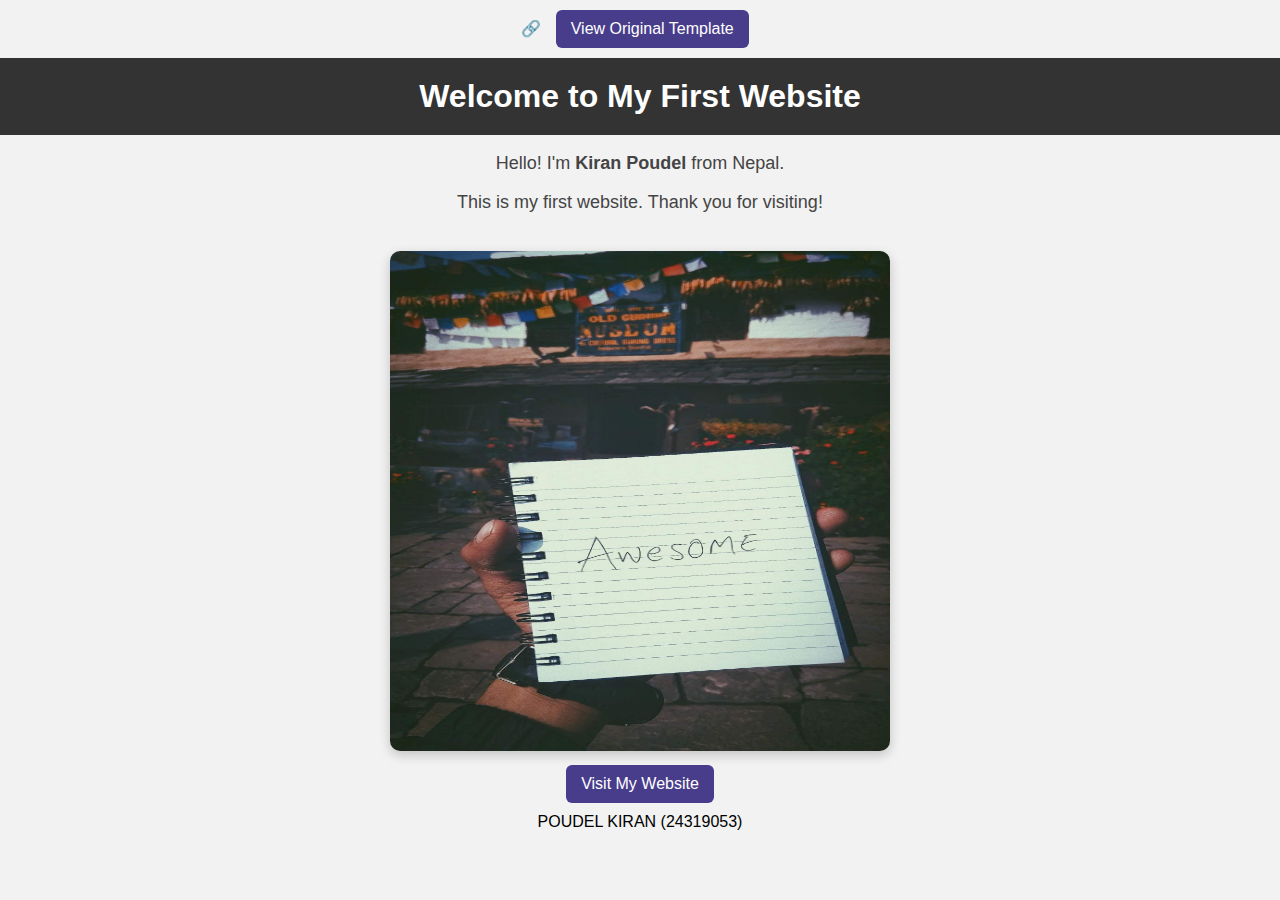
<file: index.html>
<!DOCTYPE html>
<html lang="en">
<head>
  <meta charset="UTF-8">
  <title>Welcome | Kiran Poudel</title>
  <style>
    body {
      font-family: Arial, sans-serif;
      text-align: center;
      margin: 0;
      padding: 0;
      background-color: #f2f2f2;
    }

    h1 {
      background-color: #333;
      color: white;
      padding: 20px;
      margin: 0;
    }

    img {
      border-radius: 10px;
      margin-top: 20px;
      box-shadow: 0 4px 12px rgba(0, 0, 0, 0.2);
    }

    p {
      font-size: 18px;
      color: #444;
    }

    a {
      display: inline-block;
      margin: 10px;
      padding: 10px 15px;
      background-color: darkslateblue;
      color: white;
      text-decoration: none;
      border-radius: 6px;
    }

    a:hover {
      background-color: #444;
    }
  </style>
</head>
<body>
   <div class="top-link">
    🔗 <a href="https://themewagon.github.io/photographer-2/index.html" target="_blank">View Original Template</a>
  </div>
  <h1>Welcome to My First Website</h1>

  <p>Hello! I'm <strong>Kiran Poudel</strong> from Nepal.</p>
  <p>This is my first website. Thank you for visiting!</p>

  <img src="img/img1.jpg" alt="Kiran Poudel" height="500" width="500">

  <div>
    <a href="introduction.html">Visit My Website</a>
  </div>

  <footer>
    POUDEL KIRAN (24319053)
  </footer>
  
</body>
</html>
</file>
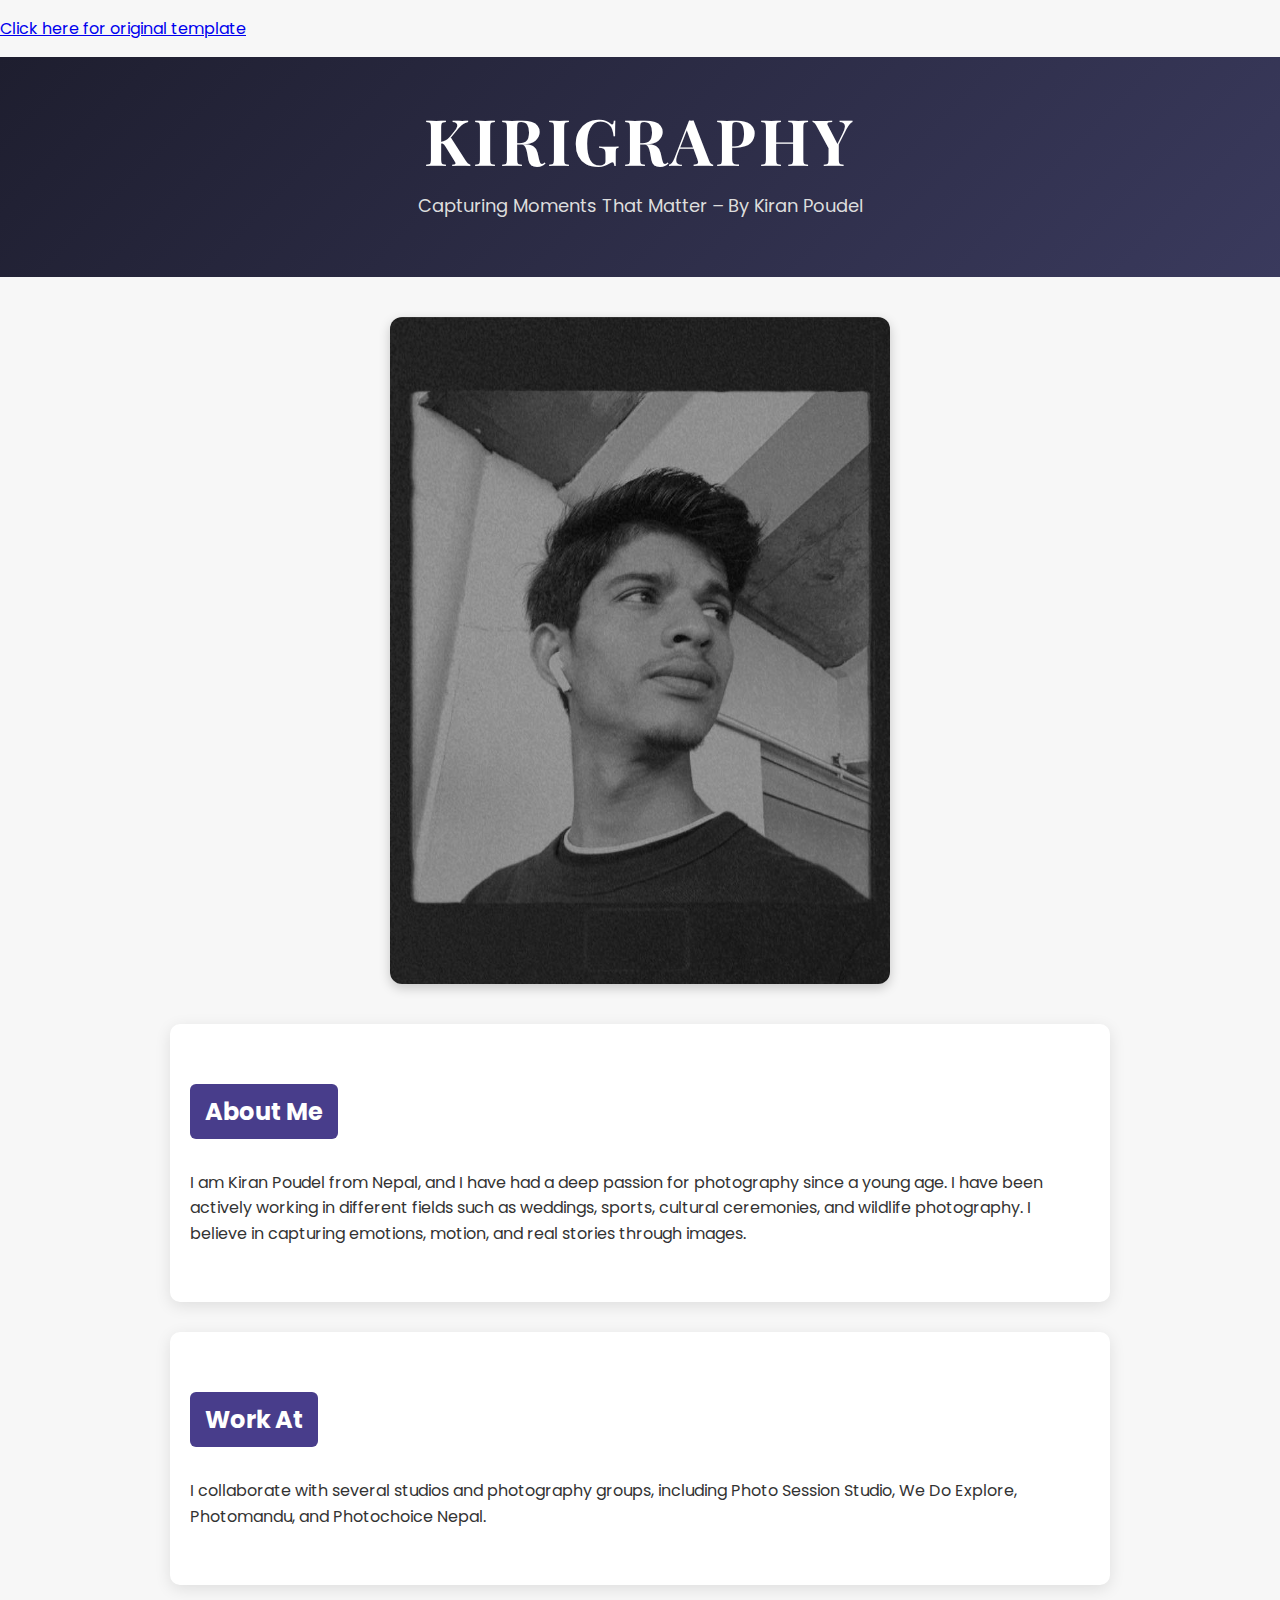
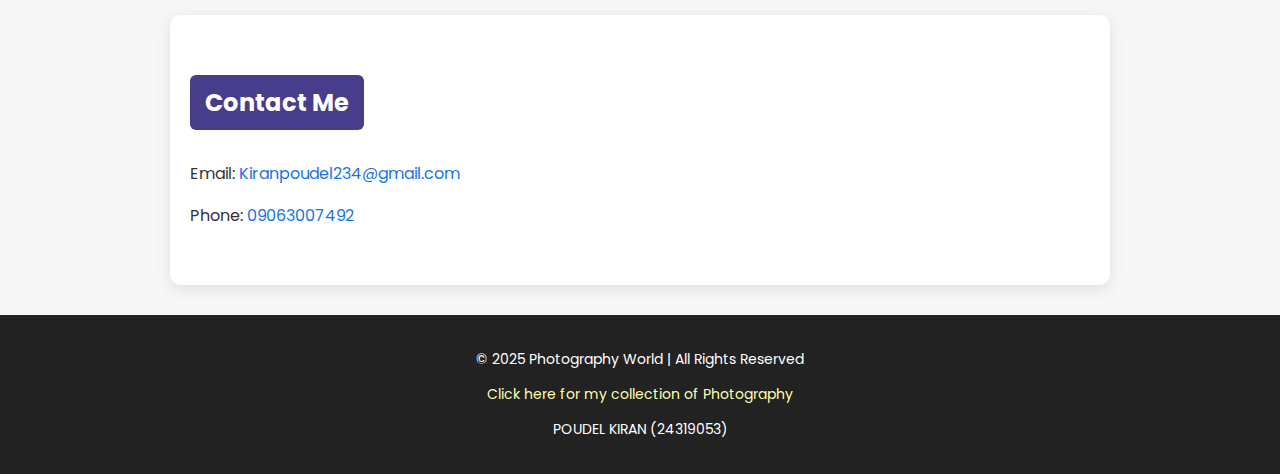
<file: Index.html>
<!DOCTYPE html>
<html lang="en">
<head>
  <p><a href="https://themewagon.github.io/photographer-2/index.html">Click here for original template</a></p>
  <meta charset="UTF-8">
  <title>KIRIGRAPHY</title>
  <meta name="description" content="Portfolio of photographer Kiran Poudel">
  <meta name="keywords" content="photographer, Nepal, wildlife, wedding, sports, cultural">
  <meta name="viewport" content="width=device-width, initial-scale=1.0">

  <!-- Google Fonts -->
  <link href="https://fonts.googleapis.com/css2?family=Playfair+Display:wght@700&family=Poppins:wght@400;600&display=swap" rel="stylesheet">

  <!-- Internal CSS -->
  <style>
    body {
      font-family: 'Poppins', sans-serif;
      margin: 0;
      padding: 0;
      background-color: #f7f7f7;
      color: #333;
    }

    header {
      background: linear-gradient(135deg, #1e1e2f, #3a3a5d);
      color: white;
      text-align: center;
      padding: 40px 20px;
    }

    .main-title {
      font-family: 'Playfair Display', serif;
      font-size: 64px;
      margin: 0;
      letter-spacing: 3px;
    }

    header p {
      font-size: 18px;
      margin-top: 10px;
      color: #ddd;
    }

    .image-container {
      display: flex;
      justify-content: center;
      align-items: center;
      margin: 40px 0;
    }

    .image-container img {
      width: 80%;
      max-width: 500px;
      border-radius: 12px;
      box-shadow: 0 4px 12px rgba(0,0,0,0.2);
    }

    .section {
      max-width: 900px;
      margin: auto;
      padding: 40px 20px;
      background-color: white;
      border-radius: 10px;
      box-shadow: 0 4px 16px rgba(0,0,0,0.1);
      margin-bottom: 30px;
    }

    .section h2 {
      background-color: darkslateblue;
      color: white;
      padding: 10px 15px;
      border-radius: 6px;
      display: inline-block;
      margin-bottom: 15px;
      font-size: 24px;
    }

    .section p {
      font-size: 16px;
      line-height: 1.6;
    }

    .contact-section a {
      color: #1a73e8;
      text-decoration: none;
    }

    .contact-section a:hover {
      text-decoration: underline;
    }

    footer {
      background-color: #222;
      color: white;
      text-align: center;
      padding: 20px 15px;
      font-size: 14px;
    }

    footer a {
      color: #ffa;
      text-decoration: none;
    }

    footer a:hover {
      text-decoration: underline;
    }

    @media screen and (max-width: 600px) {
      .main-title {
        font-size: 40px;
      }

      .section h2 {
        font-size: 20px;
      }

      .section p {
        font-size: 15px;
      }
    }
  </style>
</head>
<body>

  <header>
    <h1 class="main-title">KIRIGRAPHY</h1>
    <p>Capturing Moments That Matter – By Kiran Poudel</p>
  </header>

  <!-- Image -->
  <div class="image-container">
    <img src="img/kiri1.jpg" alt="Kiran Poudel Photography">
  </div>

  <!-- About Section -->
  <div class="section">
    <h2>About Me</h2>
    <p>I am Kiran Poudel from Nepal, and I have had a deep passion for photography since a young age. I have been actively working in different fields such as weddings, sports, cultural ceremonies, and wildlife photography. I believe in capturing emotions, motion, and real stories through images.</p>
  </div>

  <!-- Work Section -->
  <div class="section">
    <h2>Work At</h2>
    <p>I collaborate with several studios and photography groups, including Photo Session Studio, We Do Explore, Photomandu, and Photochoice Nepal.</p>
  </div>

  <!-- Contact Section -->
  <div class="section contact-section">
    <h2>Contact Me</h2>
    <p>Email: <a href="mailto:Kiranpoudel234@gmail.com">Kiranpoudel234@gmail.com</a></p>
    <p>Phone: <a href="tel:09063007492">09063007492</a></p>
  </div>

  <!-- Footer -->
  <footer>
    <p>&copy; 2025 Photography World | All Rights Reserved</p>
    <p><a href="mywork.html">Click here for my collection of Photography</a></p>
    <p>POUDEL KIRAN (24319053)</p>
  </footer>

</body>
</html>
</file>
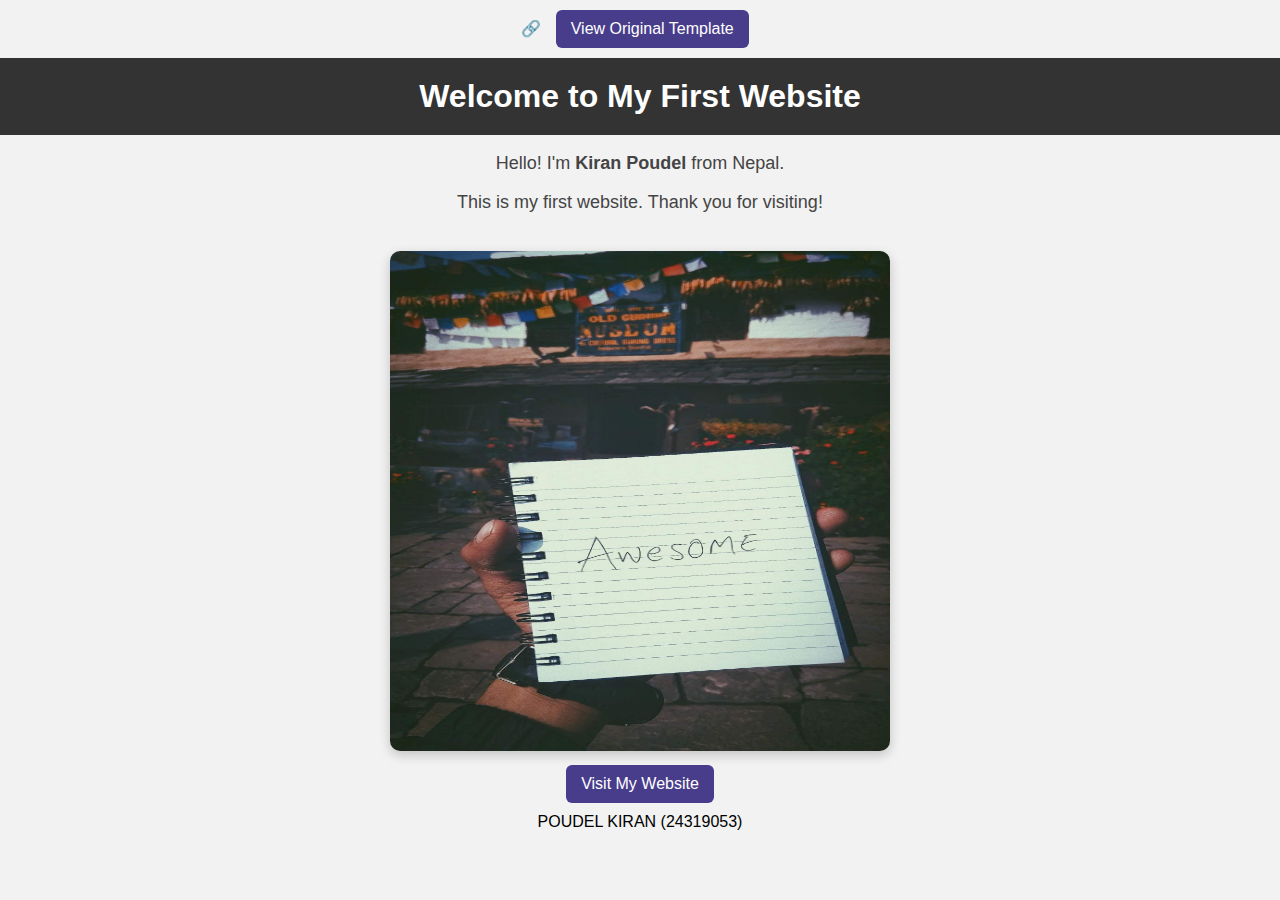
<file: Intro.html>
<!DOCTYPE html>
<html lang="en">
<head>
  <meta charset="UTF-8">
  <title>Welcome | Kiran Poudel</title>
  <style>
    body {
      font-family: Arial, sans-serif;
      text-align: center;
      margin: 0;
      padding: 0;
      background-color: #f2f2f2;
    }

    h1 {
      background-color: #333;
      color: white;
      padding: 20px;
      margin: 0;
    }

    img {
      border-radius: 10px;
      margin-top: 20px;
      box-shadow: 0 4px 12px rgba(0, 0, 0, 0.2);
    }

    p {
      font-size: 18px;
      color: #444;
    }

    a {
      display: inline-block;
      margin: 10px;
      padding: 10px 15px;
      background-color: darkslateblue;
      color: white;
      text-decoration: none;
      border-radius: 6px;
    }

    a:hover {
      background-color: #444;
    }
  </style>
</head>
<body>
   <div class="top-link">
    🔗 <a href="https://themewagon.github.io/photographer-2/index.html" target="_blank">View Original Template</a>
  </div>
  <h1>Welcome to My First Website</h1>

  <p>Hello! I'm <strong>Kiran Poudel</strong> from Nepal.</p>
  <p>This is my first website. Thank you for visiting!</p>

  <img src="img/img1.jpg" alt="Kiran Poudel" height="500" width="500">

  <div>
    <a href="introduction.html">Visit My Website</a>
  </div>

  <footer>
    POUDEL KIRAN (24319053)
  </footer>
  
</body>
</html>
</file>
